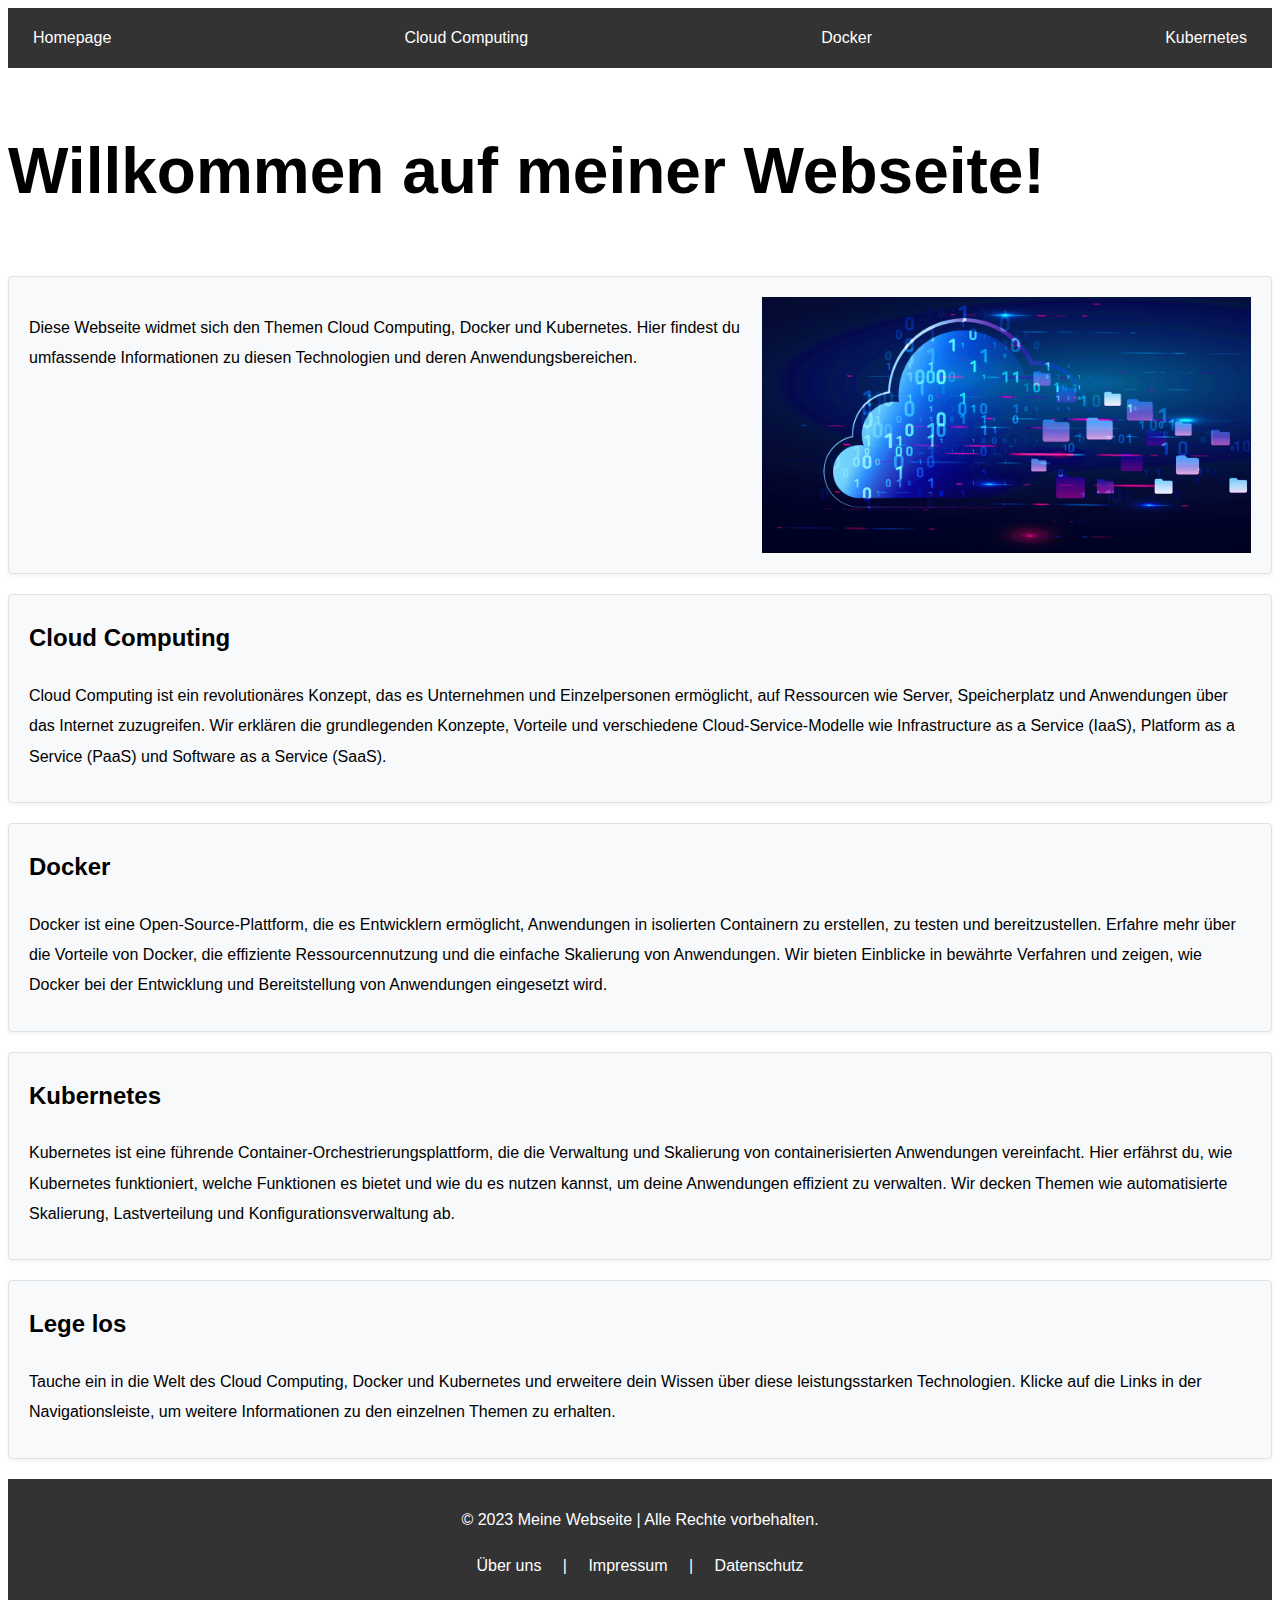
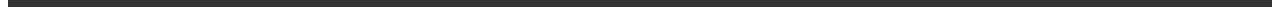
<file: index.html>
<!DOCTYPE html>
<html lang="en">

<head>
  <meta charset="UTF-8">
  <meta name="viewport" content="width=device-width, initial-scale=1.0">
  <link rel="stylesheet" href="style.css">
  <link rel="icon" type="image/x-icon" href="/assets/fav.ico">
  <title>Startseite</title>
</head>

<body>
  <header>
    <nav> 
      <a href="index.html">Homepage </a>
      <a href="cloud-computing.html">Cloud Computing</a>
      <a href="docker.html">Docker</a>
      <a href="kubernetes.html">Kubernetes</a>
    </nav>
    <h1>Willkommen auf meiner Webseite!</h1>
  </header>

  <main>

    <section>
        <div class="section-content">
        <p>
        Diese Webseite widmet sich den Themen Cloud Computing, Docker und Kubernetes. Hier findest du umfassende Informationen zu diesen Technologien und deren Anwendungsbereichen.
        </p>
        <img src="./assets/cloud.png" alt="Cloud">
        </div>
    </section>  

    <section>
        <h2>Cloud Computing</h2>
        <p>
        Cloud Computing ist ein revolutionäres Konzept, das es Unternehmen und Einzelpersonen ermöglicht, auf Ressourcen wie Server, Speicherplatz und Anwendungen über das Internet zuzugreifen. Wir erklären die grundlegenden Konzepte, Vorteile und verschiedene Cloud-Service-Modelle wie Infrastructure as a Service (IaaS), Platform as a Service (PaaS) und Software as a Service (SaaS).
        </p>
    </section> 

    <section>
        <h2>Docker</h2>
        <p>
        Docker ist eine Open-Source-Plattform, die es Entwicklern ermöglicht, Anwendungen in isolierten Containern zu erstellen, zu testen und bereitzustellen. Erfahre mehr über die Vorteile von Docker, die effiziente Ressourcennutzung und die einfache Skalierung von Anwendungen. Wir bieten Einblicke in bewährte Verfahren und zeigen, wie Docker bei der Entwicklung und Bereitstellung von Anwendungen eingesetzt wird.
        </p>
    </section>  

    <section>
        <h2>Kubernetes</h2>
        <p>
        Kubernetes ist eine führende Container-Orchestrierungsplattform, die die Verwaltung und Skalierung von containerisierten Anwendungen vereinfacht. Hier erfährst du, wie Kubernetes funktioniert, welche Funktionen es bietet und wie du es nutzen kannst, um deine Anwendungen effizient zu verwalten. Wir decken Themen wie automatisierte Skalierung, Lastverteilung und Konfigurationsverwaltung ab.
        </p>
    </section>
    <section>
        <h2>Lege los</h2>
        <p>
          Tauche ein in die Welt des Cloud Computing, Docker und Kubernetes und erweitere dein Wissen über diese leistungsstarken Technologien. Klicke auf die Links in der Navigationsleiste, um weitere Informationen zu den einzelnen Themen zu erhalten.
        </p>
    </section>
      

  </main>

  <footer>
    <p>&copy; 2023 Meine Webseite | Alle Rechte vorbehalten.</p>
    <p><a href="about.html">Über uns</a> | <a href="impressum.html">Impressum</a> | <a href="datenschutz.html">Datenschutz</a></p>
  </footer>
</body>

</html>
</file>
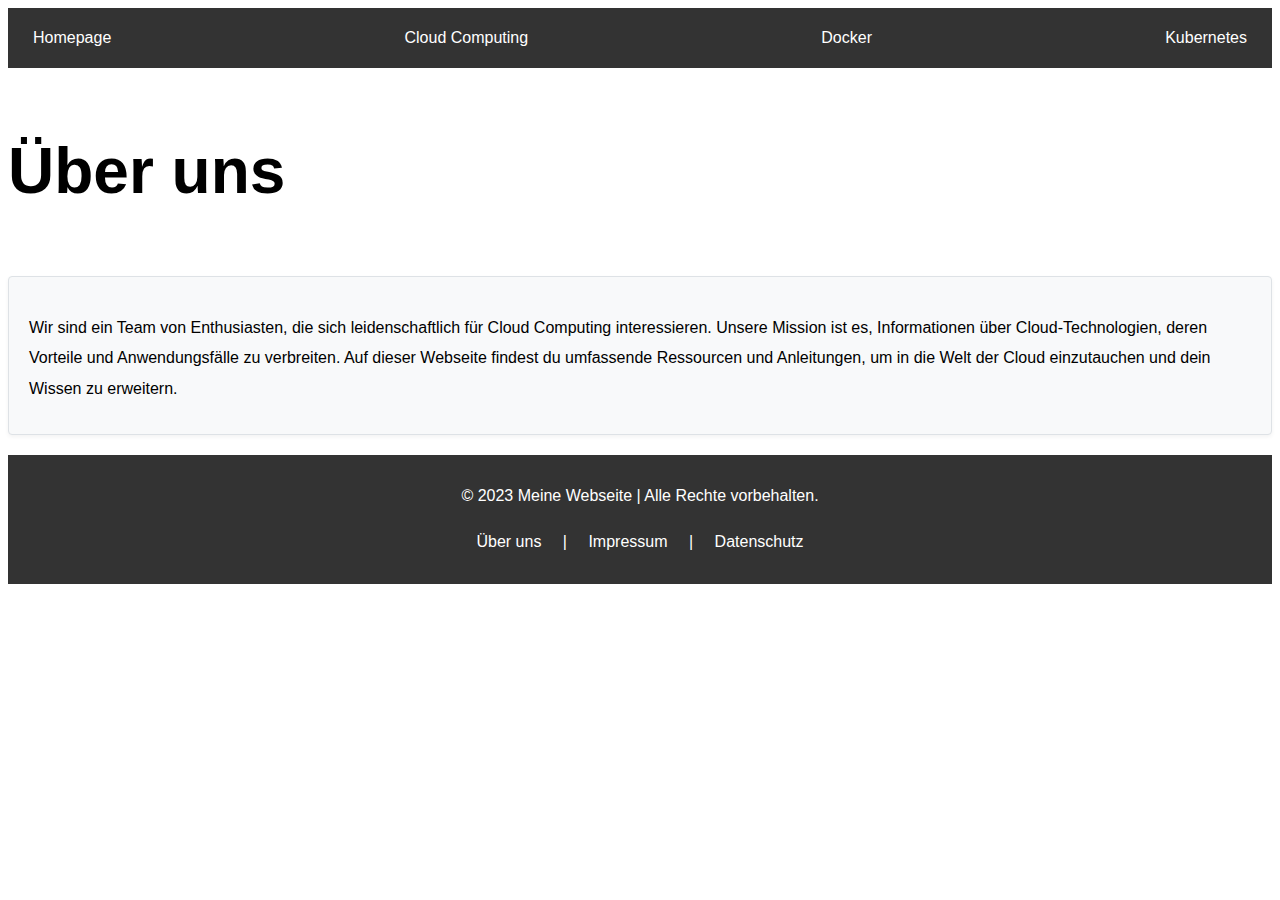
<file: about.html>
<!DOCTYPE html>
<html>
<head>
    <meta charset="UTF-8">
    <meta name="viewport" content="width=device-width, initial-scale=1.0">
    <link rel="stylesheet" href="style.css">
    <link rel="icon" type="image/x-icon" href="/assets/fav.ico">
    <title>Über uns - Cloud Webseite</title>
</head>
<body>
  <header>
    <nav> 
        <a href="index.html">Homepage </a>
        <a href="cloud-computing.html">Cloud Computing</a>
        <a href="docker.html">Docker</a>
        <a href="kubernetes.html">Kubernetes</a>
      </nav>
    <h1>Über uns</h1>
  </header>

  <section>
    <p>
      Wir sind ein Team von Enthusiasten, die sich leidenschaftlich für Cloud Computing interessieren.
      Unsere Mission ist es, Informationen über Cloud-Technologien, deren Vorteile und Anwendungsfälle zu verbreiten.
      Auf dieser Webseite findest du umfassende Ressourcen und Anleitungen, um in die Welt der Cloud einzutauchen und dein Wissen zu erweitern.
    </p>
  </section>

  <footer>
    <p>&copy; 2023 Meine Webseite | Alle Rechte vorbehalten.</p>
    <p><a href="about.html">Über uns</a> | <a href="impressum.html">Impressum</a> | <a href="datenschutz.html">Datenschutz</a></p>
  </footer>
</body>
</html>
</file>
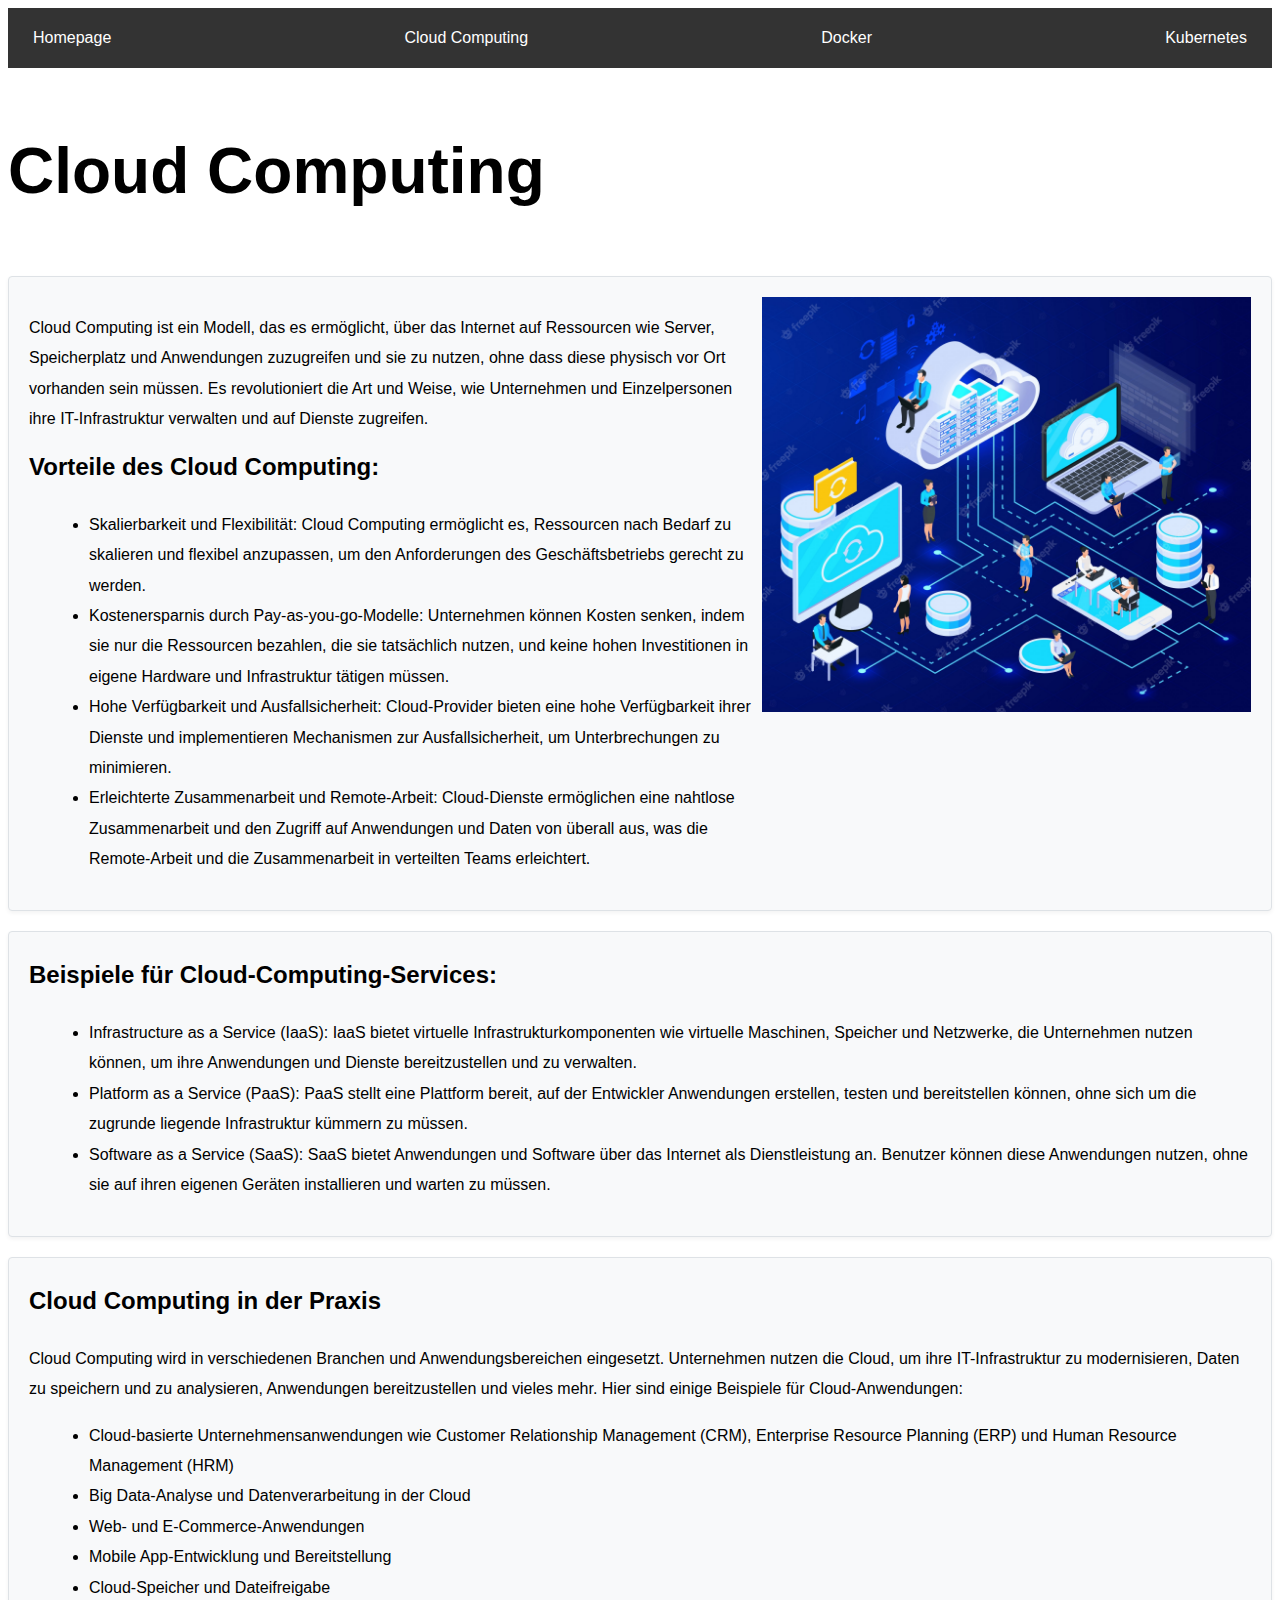
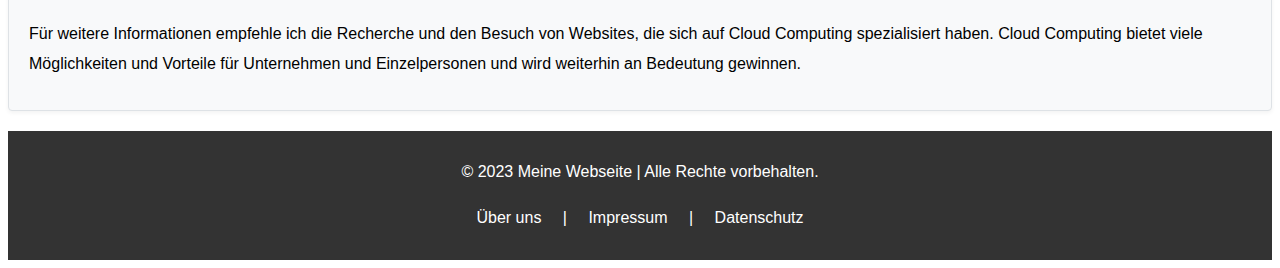
<file: cloud-computing.html>
<!DOCTYPE html>
<html lang="en">

<head>
  <meta charset="UTF-8">
  <meta name="viewport" content="width=device-width, initial-scale=1.0">
  <title>Cloud Computing</title>
  <link rel="stylesheet" href="style.css">
  <link rel="icon" type="image/x-icon" href="/assets/fav.ico">
</head>

<body>
  <header>
    <nav> 
      <a href="index.html">Homepage</a>
      <a href="cloud-computing.html">Cloud Computing</a>
      <a href="docker.html">Docker</a>
      <a href="kubernetes.html">Kubernetes</a>
    </nav>
    <h1>Cloud Computing</h1>
  </header>

  <main>
    <section>
      <div class="section-content">
      <div>
      <p>
        Cloud Computing ist ein Modell, das es ermöglicht, über das Internet auf Ressourcen wie Server, Speicherplatz und Anwendungen zuzugreifen und sie zu nutzen, ohne dass diese physisch vor Ort vorhanden sein müssen. Es revolutioniert die Art und Weise, wie Unternehmen und Einzelpersonen ihre IT-Infrastruktur verwalten und auf Dienste zugreifen.
      </p>
      <h2>Vorteile des Cloud Computing:</h2>
      <ul>
        <li>Skalierbarkeit und Flexibilität: Cloud Computing ermöglicht es, Ressourcen nach Bedarf zu skalieren und flexibel anzupassen, um den Anforderungen des Geschäftsbetriebs gerecht zu werden.</li>
        <li>Kostenersparnis durch Pay-as-you-go-Modelle: Unternehmen können Kosten senken, indem sie nur die Ressourcen bezahlen, die sie tatsächlich nutzen, und keine hohen Investitionen in eigene Hardware und Infrastruktur tätigen müssen.</li>
        <li>Hohe Verfügbarkeit und Ausfallsicherheit: Cloud-Provider bieten eine hohe Verfügbarkeit ihrer Dienste und implementieren Mechanismen zur Ausfallsicherheit, um Unterbrechungen zu minimieren.</li>
        <li>Erleichterte Zusammenarbeit und Remote-Arbeit: Cloud-Dienste ermöglichen eine nahtlose Zusammenarbeit und den Zugriff auf Anwendungen und Daten von überall aus, was die Remote-Arbeit und die Zusammenarbeit in verteilten Teams erleichtert.</li>
      </ul>
    </div>
    <img src="./assets/cloud-computing.png" alt="Cloud Computing">
      </div>
    </section>
    <section>
    <h2>Beispiele für Cloud-Computing-Services:</h2>
    <ul>
      <li>Infrastructure as a Service (IaaS): IaaS bietet virtuelle Infrastrukturkomponenten wie virtuelle Maschinen, Speicher und Netzwerke, die Unternehmen nutzen können, um ihre Anwendungen und Dienste bereitzustellen und zu verwalten.</li>
      <li>Platform as a Service (PaaS): PaaS stellt eine Plattform bereit, auf der Entwickler Anwendungen erstellen, testen und bereitstellen können, ohne sich um die zugrunde liegende Infrastruktur kümmern zu müssen.</li>
      <li>Software as a Service (SaaS): SaaS bietet Anwendungen und Software über das Internet als Dienstleistung an. Benutzer können diese Anwendungen nutzen, ohne sie auf ihren eigenen Geräten installieren und warten zu müssen.</li>
    </ul>
  </section>
  <section>
    <h2>Cloud Computing in der Praxis</h2>
    <p>
      Cloud Computing wird in verschiedenen Branchen und Anwendungsbereichen eingesetzt. Unternehmen nutzen die Cloud, um ihre IT-Infrastruktur zu modernisieren, Daten zu speichern und zu analysieren, Anwendungen bereitzustellen und vieles mehr. Hier sind einige Beispiele für Cloud-Anwendungen:
    </p>
    <ul>
      <li>Cloud-basierte Unternehmensanwendungen wie Customer Relationship Management (CRM), Enterprise Resource Planning (ERP) und Human Resource Management (HRM) </li>
      <li>Big Data-Analyse und Datenverarbeitung in der Cloud</li>
      <li>Web- und E-Commerce-Anwendungen</li>
      <li>Mobile App-Entwicklung und Bereitstellung</li>
      <li>Cloud-Speicher und Dateifreigabe</li>
    </ul>
    <p>
      Für weitere Informationen empfehle ich die Recherche und den Besuch von Websites, die sich auf Cloud Computing spezialisiert haben. Cloud Computing bietet viele Möglichkeiten und Vorteile für Unternehmen und Einzelpersonen und wird weiterhin an Bedeutung gewinnen.
    </p>
  </section>
  </main>

  <footer>
    <p>&copy; 2023 Meine Webseite | Alle Rechte vorbehalten.</p>
    <p><a href="about.html">Über uns</a> | <a href="impressum.html">Impressum</a> | <a href="datenschutz.html">Datenschutz</a></p>
  </footer>
</body>

</html>
</file>
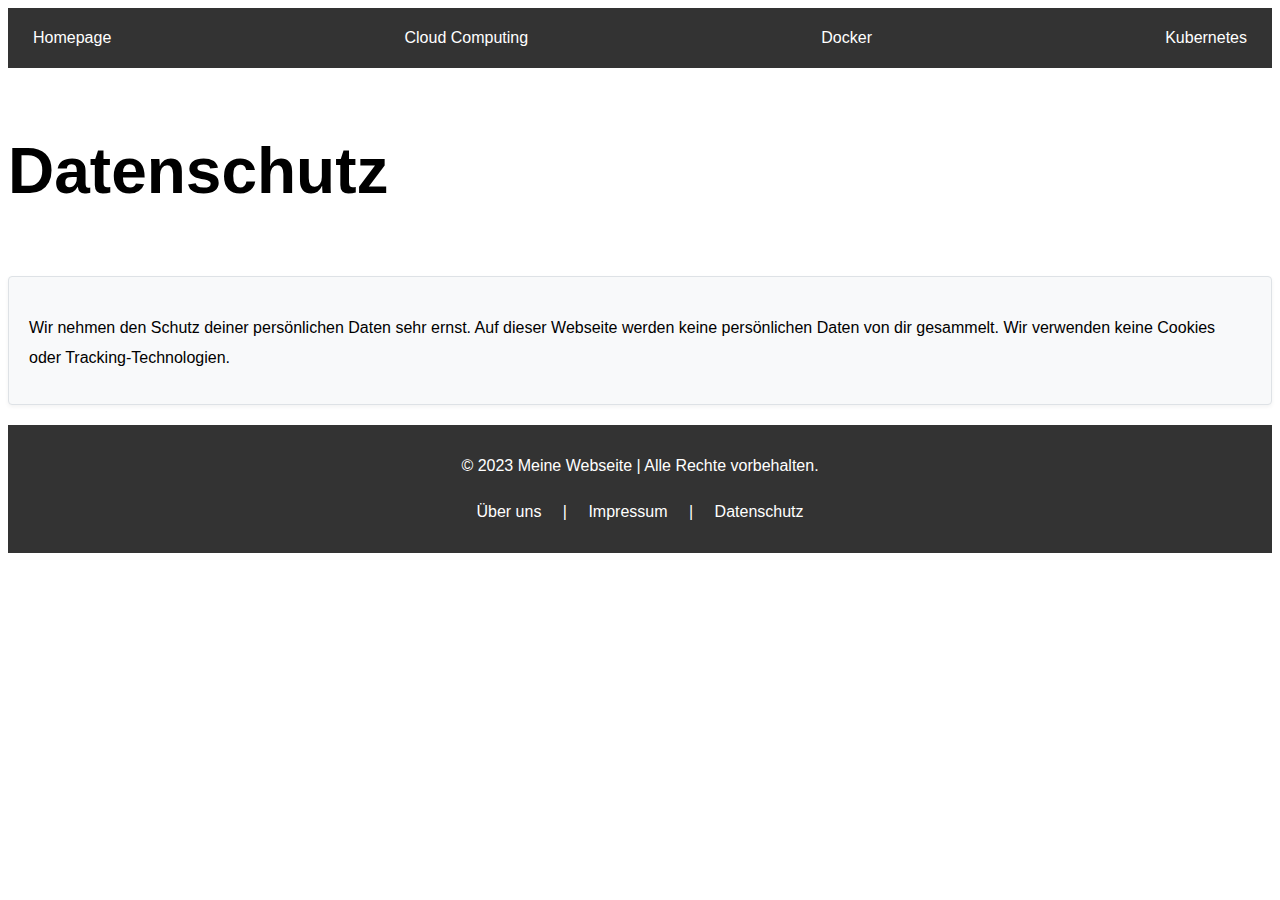
<file: datenschutz.html>
<!DOCTYPE html>
<html>
<head>
    <meta charset="UTF-8">
    <meta name="viewport" content="width=device-width, initial-scale=1.0">
    <link rel="stylesheet" href="style.css">
    <link rel="icon" type="image/x-icon" href="/assets/fav.ico">
  <title>Datenschutz - Cloud Webseite</title>
</head>
<body>
  <header>
    <nav> 
        <a href="index.html">Homepage </a>
        <a href="cloud-computing.html">Cloud Computing</a>
        <a href="docker.html">Docker</a>
        <a href="kubernetes.html">Kubernetes</a>
      </nav>
    <h1>Datenschutz</h1>
  </header>

  <section>
    <p>
      Wir nehmen den Schutz deiner persönlichen Daten sehr ernst.
      Auf dieser Webseite werden keine persönlichen Daten von dir gesammelt.
      Wir verwenden keine Cookies oder Tracking-Technologien.
    </p>
  </section>

  <footer>
    <p>&copy; 2023 Meine Webseite | Alle Rechte vorbehalten.</p>
    <p><a href="about.html">Über uns</a> | <a href="impressum.html">Impressum</a> | <a href="datenschutz.html">Datenschutz</a></p>
  </footer>
</body>
</html>
</file>
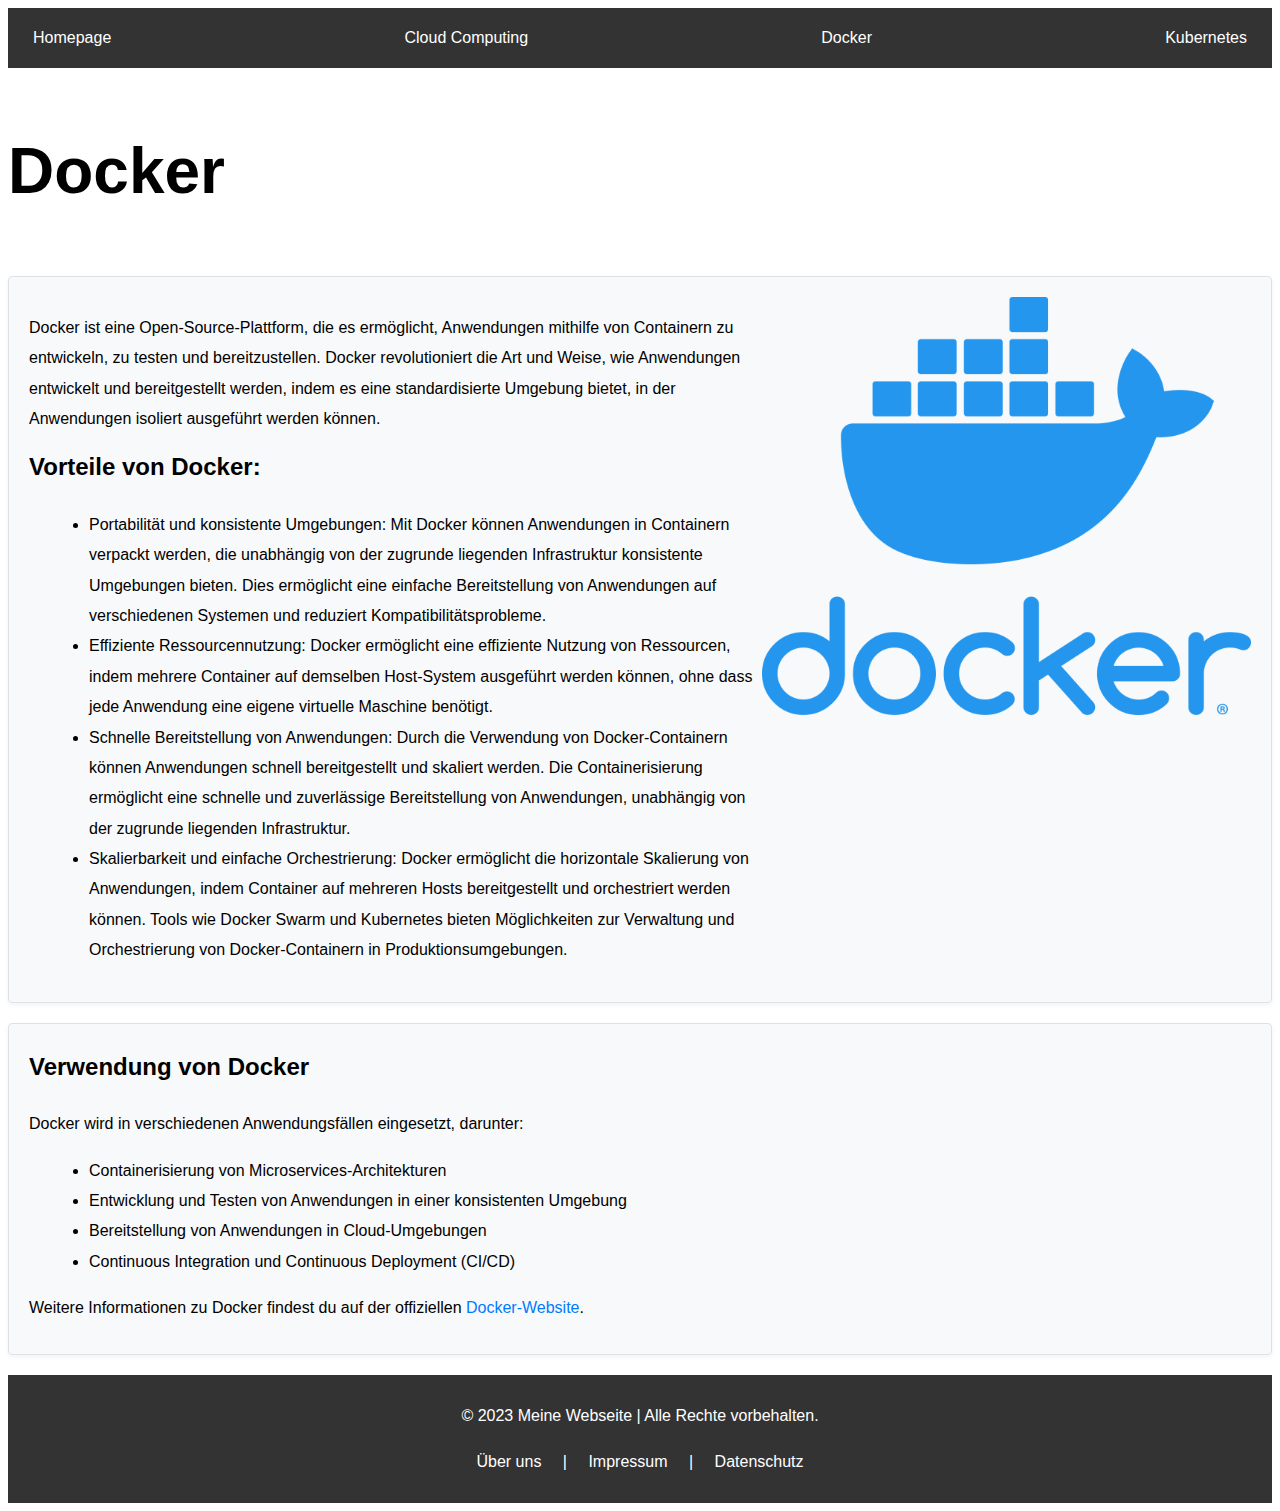
<file: docker.html>
<!DOCTYPE html>
<html lang="en">

<head>
  <meta charset="UTF-8">
  <meta name="viewport" content="width=device-width, initial-scale=1.0">
  <link rel="stylesheet" href="style.css">
  <link rel="icon" type="image/x-icon" href="/assets/fav.ico">
  <title>Docker</title>
</head>

<body>
  <header>
    <nav> 
      <a href="index.html">Homepage</a>
      <a href="cloud-computing.html">Cloud Computing</a>
      <a href="docker.html">Docker</a>
      <a href="kubernetes.html">Kubernetes</a>
    </nav>
    <h1>Docker</h1>
  </header>

  <main>
    <section>
        <div class="section-content">
        <div>
        <p>
        Docker ist eine Open-Source-Plattform, die es ermöglicht, Anwendungen mithilfe von Containern zu entwickeln, zu testen und bereitzustellen. Docker revolutioniert die Art und Weise, wie Anwendungen entwickelt und bereitgestellt werden, indem es eine standardisierte Umgebung bietet, in der Anwendungen isoliert ausgeführt werden können.
        </p>
        <h2>Vorteile von Docker:</h2>
        <ul>
        <li>Portabilität und konsistente Umgebungen: Mit Docker können Anwendungen in Containern verpackt werden, die unabhängig von der zugrunde liegenden Infrastruktur konsistente Umgebungen bieten. Dies ermöglicht eine einfache Bereitstellung von Anwendungen auf verschiedenen Systemen und reduziert Kompatibilitätsprobleme.</li>
        <li>Effiziente Ressourcennutzung: Docker ermöglicht eine effiziente Nutzung von Ressourcen, indem mehrere Container auf demselben Host-System ausgeführt werden können, ohne dass jede Anwendung eine eigene virtuelle Maschine benötigt.</li>
        <li>Schnelle Bereitstellung von Anwendungen: Durch die Verwendung von Docker-Containern können Anwendungen schnell bereitgestellt und skaliert werden. Die Containerisierung ermöglicht eine schnelle und zuverlässige Bereitstellung von Anwendungen, unabhängig von der zugrunde liegenden Infrastruktur.</li>
        <li>Skalierbarkeit und einfache Orchestrierung: Docker ermöglicht die horizontale Skalierung von Anwendungen, indem Container auf mehreren Hosts bereitgestellt und orchestriert werden können. Tools wie Docker Swarm und Kubernetes bieten Möglichkeiten zur Verwaltung und Orchestrierung von Docker-Containern in Produktionsumgebungen.</li>
        </ul>
        </div>
        <img src="./assets/docker.png" alt="Docker">
        </div>
    </section>
    <section>
    <h2>Verwendung von Docker</h2>
    <p>
      Docker wird in verschiedenen Anwendungsfällen eingesetzt, darunter:
    </p>
    <ul>
      <li>Containerisierung von Microservices-Architekturen</li>
      <li>Entwicklung und Testen von Anwendungen in einer konsistenten Umgebung</li>
      <li>Bereitstellung von Anwendungen in Cloud-Umgebungen</li>
      <li>Continuous Integration und Continuous Deployment (CI/CD)</li>
    </ul>
    <p>
      Weitere Informationen zu Docker findest du auf der offiziellen <a href="https://www.docker.com/">Docker-Website</a>.
    </p>
    </section>
  </main>

  <footer>
    <p>&copy; 2023 Meine Webseite | Alle Rechte vorbehalten.</p>
    <p><a href="about.html">Über uns</a> | <a href="impressum.html">Impressum</a> | <a href="datenschutz.html">Datenschutz</a></p>
  </footer>
  
</body>

</html>
</file>
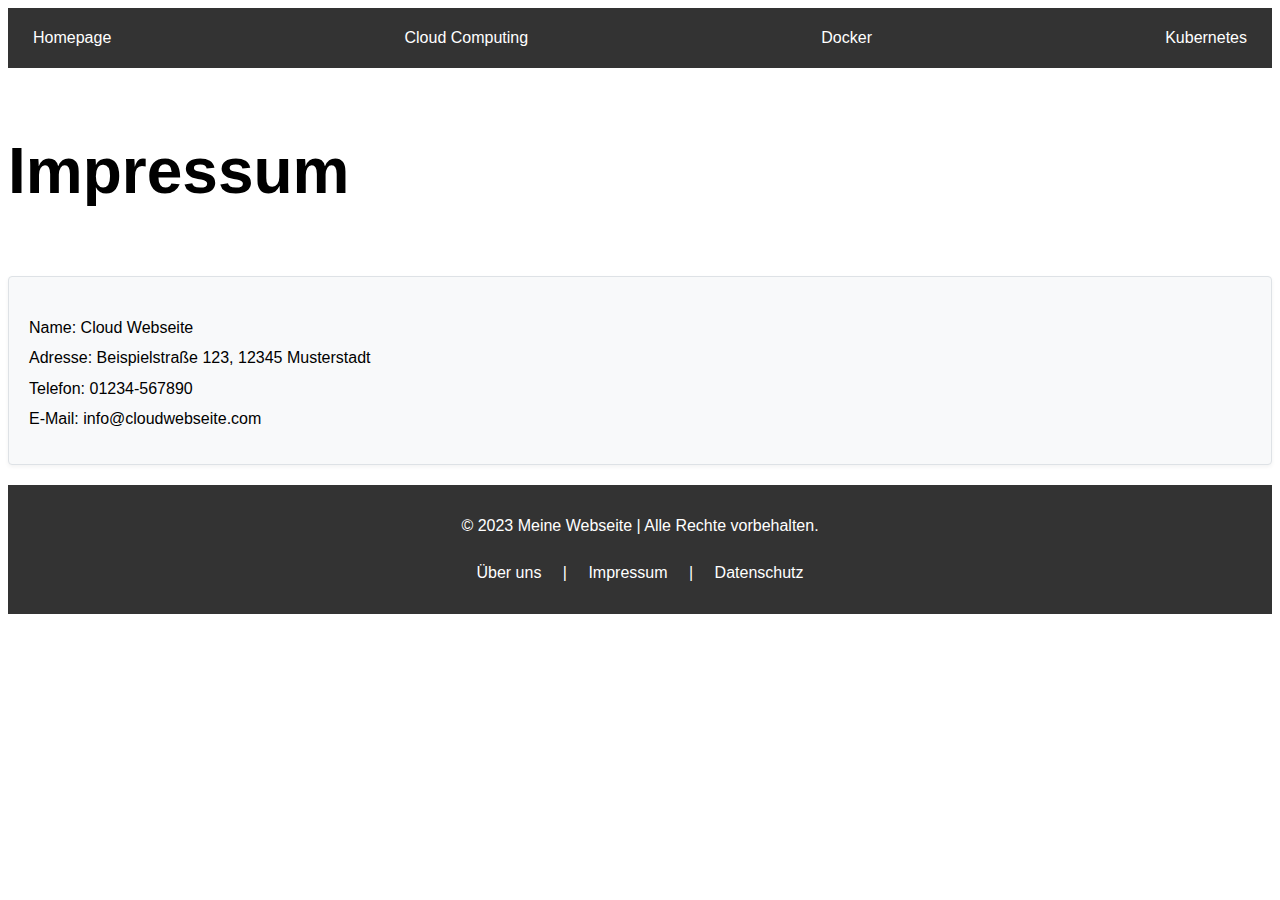
<file: impressum.html>
<!DOCTYPE html>
<html>
<head>
    <meta charset="UTF-8">
    <meta name="viewport" content="width=device-width, initial-scale=1.0">
    <link rel="stylesheet" href="style.css">
    <link rel="icon" type="image/x-icon" href="/assets/fav.ico">
  <title>Impressum - Cloud Webseite</title>
</head>
<body>
  <header>
    <nav> 
        <a href="index.html">Homepage </a>
        <a href="cloud-computing.html">Cloud Computing</a>
        <a href="docker.html">Docker</a>
        <a href="kubernetes.html">Kubernetes</a>
      </nav>
    <h1>Impressum</h1>
  </header>

  <section>
    <p>
      Name: Cloud Webseite<br>
      Adresse: Beispielstraße 123, 12345 Musterstadt<br>
      Telefon: 01234-567890<br>
      E-Mail: info@cloudwebseite.com<br>
    </p>
  </section>

  <footer>
    <p>&copy; 2023 Meine Webseite | Alle Rechte vorbehalten.</p>
    <p><a href="about.html">Über uns</a> | <a href="impressum.html">Impressum</a> | <a href="datenschutz.html">Datenschutz</a></p>
  </footer>
</body>
</html>
</file>
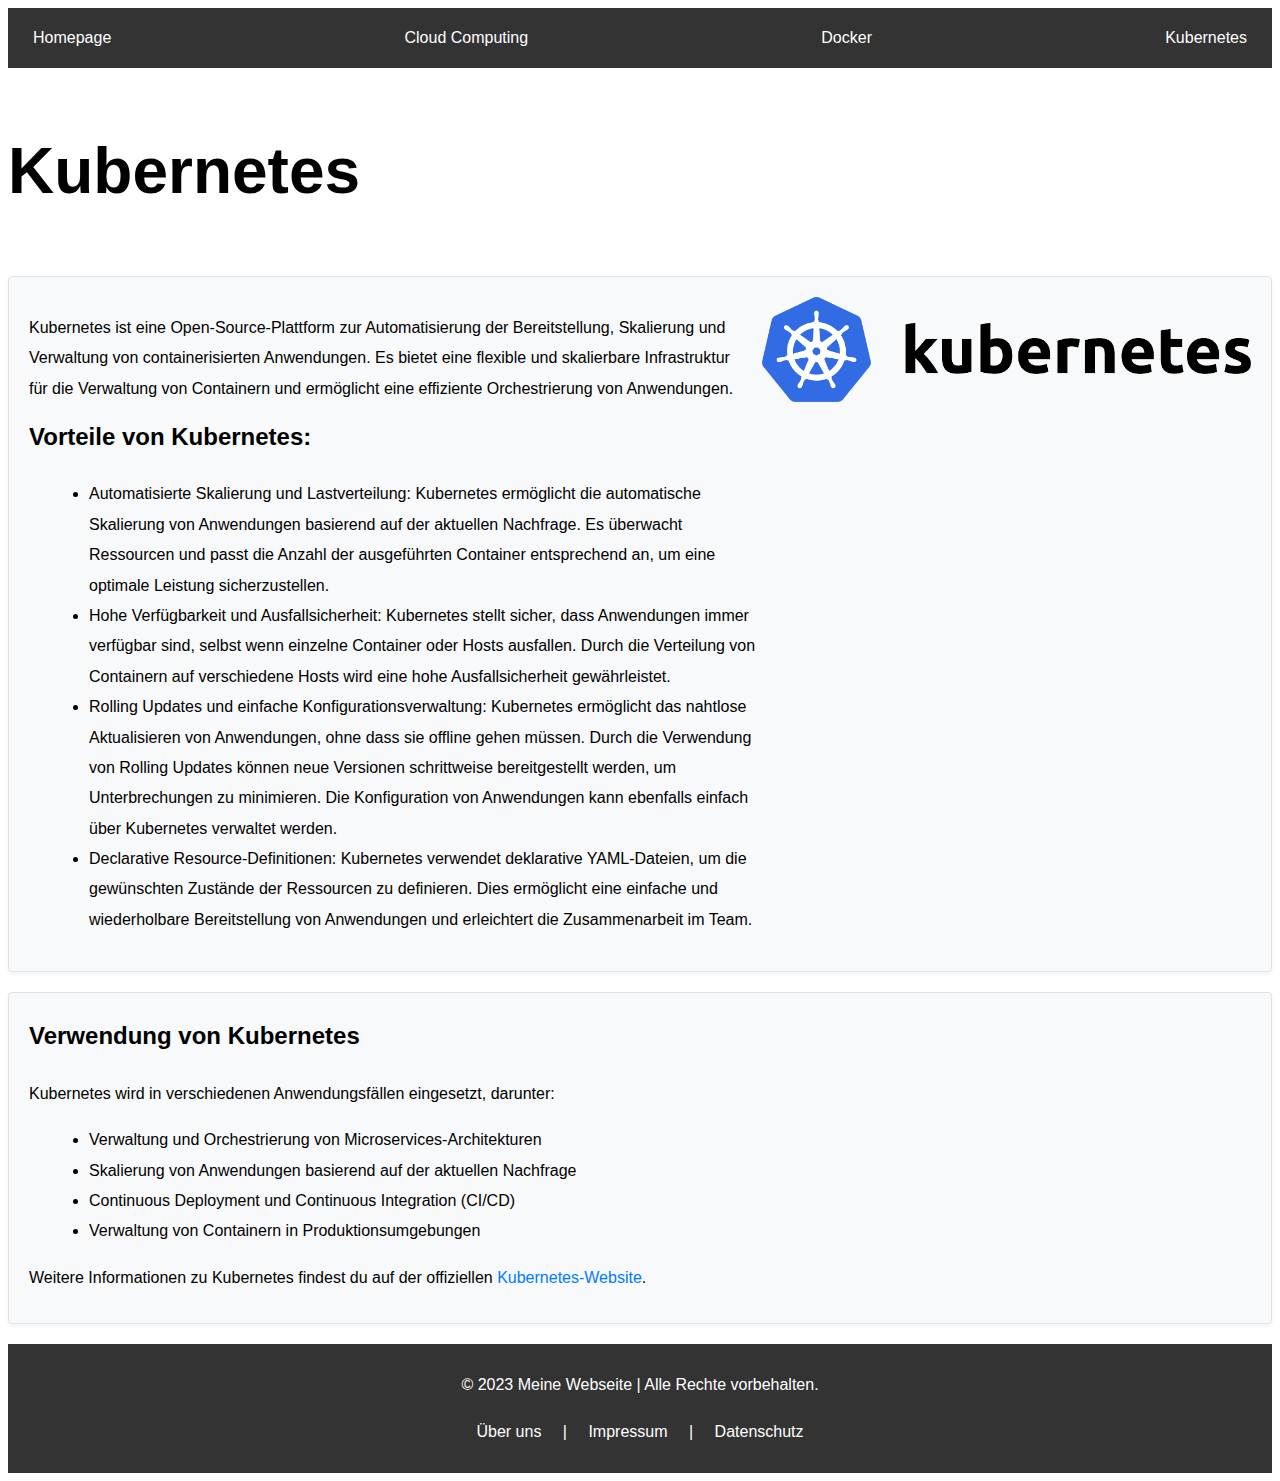
<file: kubernetes.html>
<!DOCTYPE html>
<html lang="en">

<head>
  <meta charset="UTF-8">
  <meta name="viewport" content="width=device-width, initial-scale=1.0">
  <link rel="stylesheet" href="style.css">
  <link rel="icon" type="image/x-icon" href="/assets/fav.ico">
  <title>Kubernetes</title>
</head>

<body>
  <header>
    <nav> 
        <a href="index.html">Homepage </a>
        <a href="cloud-computing.html">Cloud Computing</a>
        <a href="docker.html">Docker</a>
        <a href="kubernetes.html">Kubernetes</a>
    </nav>
    <h1>Kubernetes</h1>

  </header>

  <main>
    <section>
        <div class="section-content">
        <div>
        <p>
        Kubernetes ist eine Open-Source-Plattform zur Automatisierung der Bereitstellung, Skalierung und Verwaltung von containerisierten Anwendungen. Es bietet eine flexible und skalierbare Infrastruktur für die Verwaltung von Containern und ermöglicht eine effiziente Orchestrierung von Anwendungen.
        </p>
        <h2>Vorteile von Kubernetes:</h2>
        <ul>
        <li>Automatisierte Skalierung und Lastverteilung: Kubernetes ermöglicht die automatische Skalierung von Anwendungen basierend auf der aktuellen Nachfrage. Es überwacht Ressourcen und passt die Anzahl der ausgeführten Container entsprechend an, um eine optimale Leistung sicherzustellen.</li>
        <li>Hohe Verfügbarkeit und Ausfallsicherheit: Kubernetes stellt sicher, dass Anwendungen immer verfügbar sind, selbst wenn einzelne Container oder Hosts ausfallen. Durch die Verteilung von Containern auf verschiedene Hosts wird eine hohe Ausfallsicherheit gewährleistet.</li>
        <li>Rolling Updates und einfache Konfigurationsverwaltung: Kubernetes ermöglicht das nahtlose Aktualisieren von Anwendungen, ohne dass sie offline gehen müssen. Durch die Verwendung von Rolling Updates können neue Versionen schrittweise bereitgestellt werden, um Unterbrechungen zu minimieren. Die Konfiguration von Anwendungen kann ebenfalls einfach über Kubernetes verwaltet werden.</li>
        <li>Declarative Resource-Definitionen: Kubernetes verwendet deklarative YAML-Dateien, um die gewünschten Zustände der Ressourcen zu definieren. Dies ermöglicht eine einfache und wiederholbare Bereitstellung von Anwendungen und erleichtert die Zusammenarbeit im Team.</li>
        </ul>
        </div>
        <img src="./assets/kubernetes.png" alt="Kubernetes">
        </div>
    </section>
    <section>
        <h2>Verwendung von Kubernetes</h2>
        <p>
        Kubernetes wird in verschiedenen Anwendungsfällen eingesetzt, darunter:
        </p>
        <ul>
        <li>Verwaltung und Orchestrierung von Microservices-Architekturen</li>
        <li>Skalierung von Anwendungen basierend auf der aktuellen Nachfrage</li>
        <li>Continuous Deployment und Continuous Integration (CI/CD)</li>
        <li>Verwaltung von Containern in Produktionsumgebungen</li>
        </ul>
        <p>
        Weitere Informationen zu Kubernetes findest du auf der offiziellen <a href="https://kubernetes.io/">Kubernetes-Website</a>.
        </p>
    </section>
  </main>

  <footer>
    <p>&copy; 2023 Meine Webseite | Alle Rechte vorbehalten.</p>
    <p><a href="about.html">Über uns</a> | <a href="impressum.html">Impressum</a> | <a href="datenschutz.html">Datenschutz</a></p>
  </footer>
</body>

</html>
</file>
<file: style.css>
/* Extra small devices (phones, 600px and down) */
@media (max-width: 600px) {
    body {
        font-size: 1.5rem;
        line-height: 1.5;
    }

    h1 {
        font-size: 2rem;
    }

    .section-content img {
        display: none;
    }
}

/* Small devices (portrait tablets and large phones, 600px and up) */
@media (min-width: 600px) {
    body {
        font-size: 1.3rem;
        line-height: 1.6;
    }

    h1 {
        font-size: 2.5rem;
    }

    .section-content img {
        max-width: 30%;
    }
}

/* Medium devices (landscape tablets, 768px and up) */
@media (min-width: 768px) {
    body {
        font-size: 0.9rem;
        line-height: 1.7;
    }

    h1 {
        font-size: 3rem;
    }

    .section-content img {
        max-width: 35%;
    }
}

/* Large devices (laptops/desktops, 992px and up) */
@media (min-width: 992px) {
    body {
        font-size: 1rem;
        line-height: 1.8;
    }

    h1 {
        font-size: 48px;
    }

    .section-content img {
        max-width: 40%;
    }
}

/* Extra large devices (large laptops and desktops, 1200px and up) */
@media (min-width: 1200px) {
    body {
        font-size: 1rem;
        line-height: 1.9;
    }

    h1 {
        font-size: 4rem;
    }

    .section-content img {
        max-width: 50%;
    }
}
  
  body{
  font-family: "Helvetica Neue", Helvetica, Arial, sans-serif;
  }


  nav {
    background-color: #333;
    padding: 10px;
    text-align: center;
    display: flex;
    justify-content: space-between;
    align-items: center;
    padding-left: 20px;
    padding-right: 20px;
  }
  
  nav a {
    text-decoration: none;
    color: #fff;
    padding: 5px;
  }
  
  nav a:hover {
    background-color: #555;
  }
  
  footer {
    background-color: #333;
    padding: 10px;
    text-align: center;
    color: #fff;
  }
  
  footer a {
    text-decoration: none;
    color: #fff;
    margin: 0 5px;
    padding: 12px
  }
  
  footer a:hover {
    background-color: #555;
}
   
    
  section {
    padding: 20px;
    margin-bottom: 20px;
    background-color: #f8f9fa;
    border: 1px solid #dee2e6;
    border-radius: 4px;
    box-shadow: 0 2px 4px rgba(0, 0, 0, 0.05);
  }
  
  section h2 {
    margin-top: 0;
  }
  
  section p {
    margin-bottom: 10px;
  }
  
  section ul {
    margin-left: 20px;
  }
  
  section a {
    color: #007bff;
    text-decoration: none;
  }
  
  section a:hover {
    text-decoration: underline;
  }
  
  .section-content {
    display: flex;
    align-items: flex-start;
  }
  
  .section-content p {
    flex: 1;
    margin-right: 10px;
  }
  
  .section-content img {
    flex: 0 0 auto;
    max-width: 40%;
    height: auto;
    float: right;
  }
</file>
